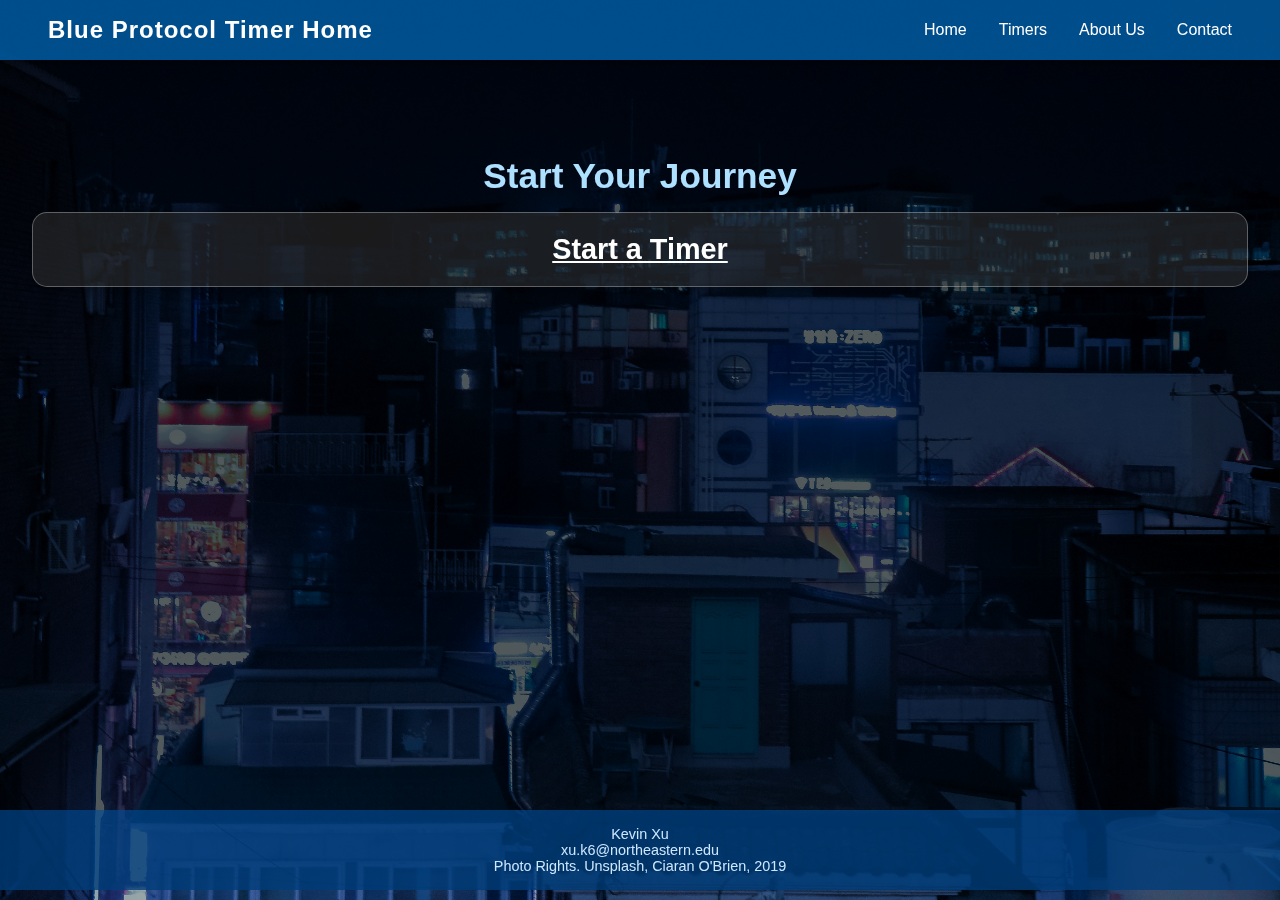
<file: index.html>
<!DOCTYPE html>
<html lang="en">
<head>
    <meta charset="UTF-8">
    <meta name="viewport" content="width=device-width, initial-scale=1.0">
    <title>Blue Protocol Boss Timer Home</title>
    <link rel="stylesheet" href="style.css">
</head>
<body>
    <header>
        <div class="logo">Blue Protocol Timer Home</div>
        <nav>
            <ul>
                <li><a href="index.html">Home</a></li>
                <li><a href="timers.html">Timers</a></li>
                <li><a href="abtus.html">About Us</a></li>
                <li><a href="contact.html">Contact</a></li>
            </ul>
        </nav>
    </header>

    <main>
        <section class="content">
            <h1>Start Your Journey</h1>
            <h2><a href="timers.html">Start a Timer</a></h2>
            
        </section>
    </main>

    <footer>
        <p>Kevin Xu<br>xu.k6@northeastern.edu<br>Photo Rights. Unsplash, Ciaran O'Brien, 2019</p>
    </footer>
</body>
</html>
</file>
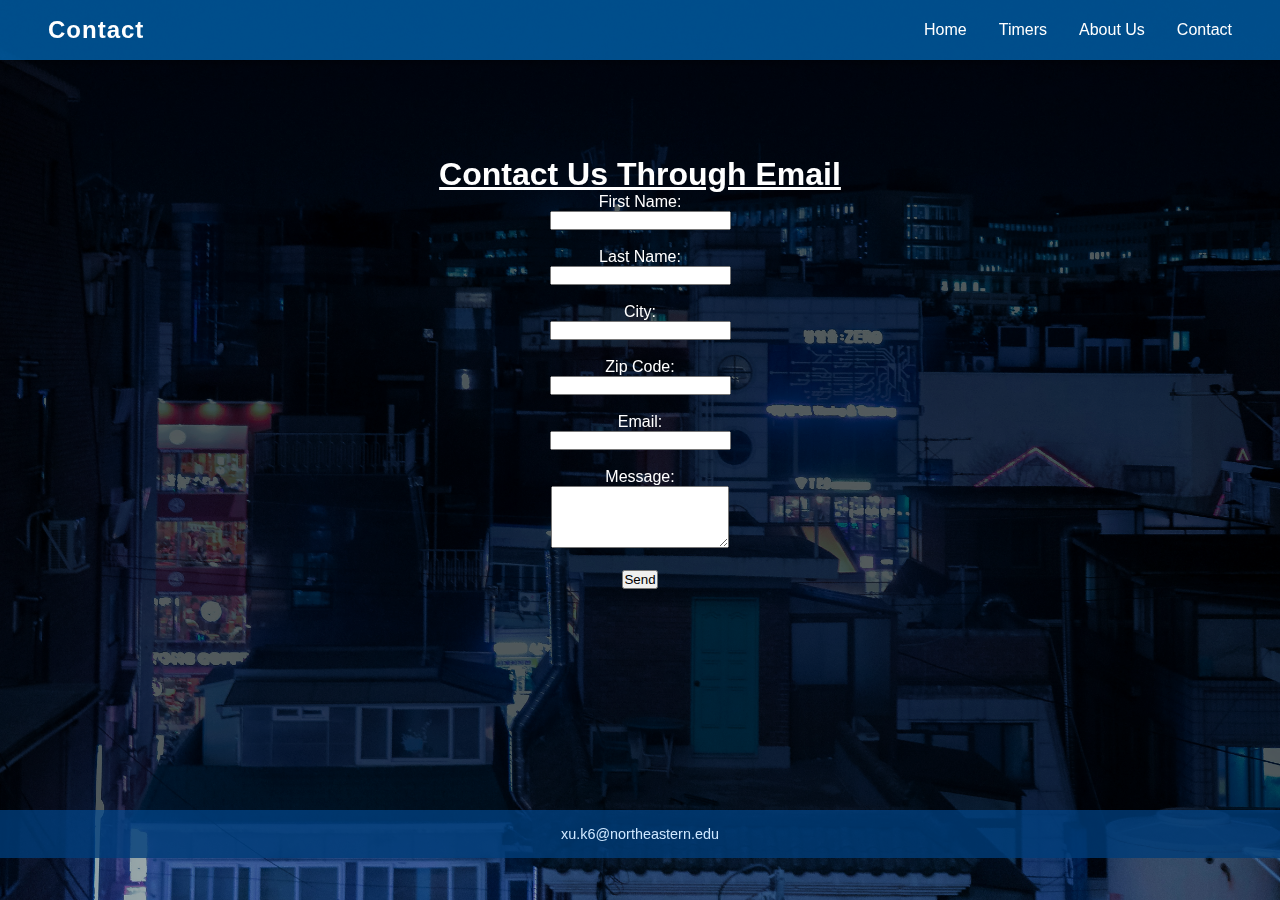
<file: contact.html>
<!DOCTYPE html>
<html lang="en">
<head>
    <meta charset="UTF-8">
    <meta name="viewport" content="width=device-width, initial-scale=1.0">
    <title>Blue Protocol Boss Timer Contact</title>
    <link rel="stylesheet" href="style.css">
</head>
<body>
    <header>
        <div class="logo">Contact</div>
        <nav>
            <ul>
                <li><a href="index.html">Home</a></li>
                <li><a href="timers.html">Timers</a></li>
                <li><a href="abtus.html">About Us</a></li>
                <li><a href="contact.html">Contact</a></li>
            </ul>
        </nav>
    </header>

    <main>
        <section class="mailpage">
            <h1><a href="https://mail.google.com/mail/?view=cm&fs=1&to=xu.k6@northeastern.edu" target="_blank">Contact Us Through Email</a></h1>
            
        </section>

        <form id="contact-form">
    <label for="fname">First Name:</label><br>
    <input type="text" id="fname" name="fname" required>
    <span class="error" id="fname-error"></span><br><br>

    <label for="lname">Last Name:</label><br>
    <input type="text" id="lname" name="lname" required>
    <span class="error" id="lname-error"></span><br><br>

    <label for="city">City:</label><br>
    <input type="text" id="city" name="city" required>
    <span class="error" id="city-error"></span><br><br>

    <label for="zip">Zip Code:</label><br>
    <input type="text" id="zip" name="zip" required>
    <span class="error" id="zip-error"></span><br><br>

    <label for="email">Email:</label><br>
    <input type="email" id="email" name="email" required>
    <span class="error" id="email-error"></span><br><br>

    <label for="message">Message:</label><br>
    <textarea id="message" name="message" rows="4" required></textarea>
    <span class="error" id="message-error"></span><br><br>

    <button type="submit">Send</button>
        </form>



    </main>

    <footer>
        <p>xu.k6@northeastern.edu</p>
    </footer>


<script>
document.getElementById("contact-form").addEventListener("submit", function(event) {
    event.preventDefault();

    let valid = true;


    const fname = document.getElementById("fname");
    const lname = document.getElementById("lname");
    const city = document.getElementById("city");
    const zip = document.getElementById("zip");
    const email = document.getElementById("email");


    function capFirst(str) {
        return str.charAt(0).toUpperCase() + str.slice(1).toLowerCase();
    }

    fname.value = capFirst(fname.value.trim());
    lname.value = capFirst(lname.value.trim());
    city.value = capFirst(city.value.trim());


    const zipPattern = /^[0-9]{5}$/;
    if (!zipPattern.test(zip.value)) {
        document.getElementById("zip-error").textContent = "ZIP must be 5 digits.";
        valid = false;
    } else {
        document.getElementById("zip-error").textContent = "";
    }


    const emailPattern = /^[^\s@]+@[^\s@]+\.[^\s@]+$/;
    if (!emailPattern.test(email.value)) {
        document.getElementById("email-error").textContent = "Enter a valid email.";
        valid = false;
    } else {
        document.getElementById("email-error").textContent = "";
    }

    if (valid) {
        alert("Form submitted successfully!");
        this.submit();
    }
});
</script>

</body>
</html>
</file>
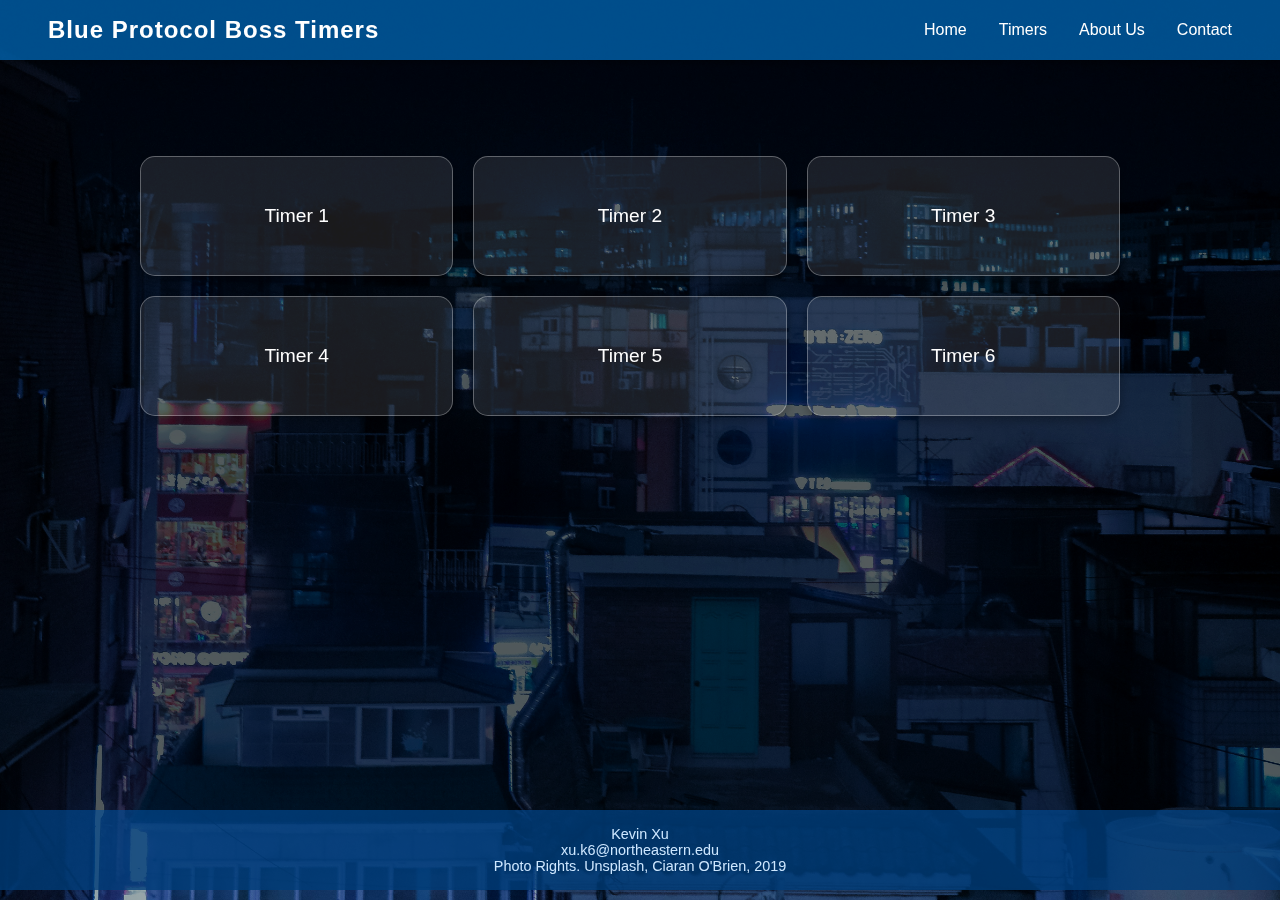
<file: timers.html>
<!DOCTYPE html>
<html lang="en">
<head>
    <meta charset="UTF-8">
    <meta name="viewport" content="width=device-width, initial-scale=1.0">
    <title>Blue Protocol Boss Timer</title>
    <link rel="stylesheet" href="style.css">
</head>
<body>
    <header>
        <div class="logo">Blue Protocol Boss Timers</div>
        <nav>
            <ul>
                <li><a href="index.html">Home</a></li>
                <li><a href="timers.html">Timers</a></li>
                <li><a href="abtus.html">About Us</a></li>
                <li><a href="contact.html">Contact</a></li>
            </ul>
        </nav>
    </header>

    <main>
        <section class="timer_content">
             <div class="timer-container">
    
                <div class="timer-box">Timer 1</div>
                <div class="timer-box">Timer 2</div>
                <div class="timer-box">Timer 3</div>
                <div class="timer-box">Timer 4</div>
                <div class="timer-box">Timer 5</div>
                <div class="timer-box">Timer 6</div>
    </div>
            
        </section>
    </main>

    <footer>
        <p>Kevin Xu<br>xu.k6@northeastern.edu<br>Photo Rights. Unsplash, Ciaran O'Brien, 2019</p>
    </footer>
</body>
</html>
</file>
<file: style.css>
* {
    margin: 0;
    padding: 0;
    box-sizing: border-box;
}

body {
    font-family: 'Segoe UI', Tahoma, Geneva, Verdana, sans-serif;
    color: #fff;
    background-image: url('images/posterpage.jpg');
    background-size: cover;
    background-position: center;
    background-attachment: fixed;
    backdrop-filter: brightness(0.7);
    min-height: 100vh;
}


header {
    background-color: rgba(0, 90, 160, 0.85);
    display: flex;
    justify-content: space-between;
    align-items: center;
    padding: 1rem 3rem;
    box-shadow: 0 2px 8px rgba(0, 0, 0, 0.4);
}

.logo {
    font-size: 1.5rem;
    font-weight: bold;
    letter-spacing: 1px;
}

nav ul {
    list-style: none;
    display: flex;
    gap: 2rem;
}

nav ul li a {
    text-decoration: none;
    color: #fff;
    font-weight: 500;
    transition: color 0.3s, border-bottom 0.3s;
}

nav ul li a:hover {
    color: #cde7ff;
    border-bottom: 2px solid #cde7ff;
}


main {
    text-align: center;
    padding: 6rem 2rem;
    background-color: rgba(0, 0, 0, 0.45);
    min-height: calc(100vh - 150px);
}

.content h2 a{
    color: #ffffff;
}

.content h2 a:visited,
.content h2 a:hover,
.content h2 a:active {
    color: white;
}

.content h1 {
    font-size: 2.2rem;
    margin-bottom: 1rem;
    color: #aee0ff;
}

.content h2 {background-color: rgba(255, 255, 255, 0.1);
    padding: 20px 40px;
    border-radius: 15px;
    text-align: center;
    font-size: 1.8rem;
    color: #ffffff;
    border: 1px solid rgba(255, 255, 255, 0.3); 
    box-shadow: 0 4px 15px rgba(0, 0, 0, 0.3);
    backdrop-filter: blur(6px);

}

.timer-container {
    display: flex;
    flex-wrap: wrap;               
    justify-content: flex-start;   
    gap: 20px;                    
    max-width: 1000px;              
    margin: 0 auto;                 
}

.timer-box {
    background-color: rgba(255, 255, 255, 0.1);
    border: 1px solid rgba(255, 255, 255, 0.3);
    border-radius: 15px;
    color: #ffffff;
    width: calc(33.33% - 20px);     
    height: 120px;                  
    display: flex;
    justify-content: center;
    align-items: center;
    font-size: 1.2rem;
    box-shadow: 0 4px 12px rgba(0, 0, 0, 0.3);
    transition: transform 0.2s, background-color 0.3s;
}

.content p {
    font-size: 1.1rem;
    max-width: 700px;
    margin: 0 auto;
    line-height: 1.6;
    color: #e0e0e0;
}


footer {
    background-color: rgba(0, 60, 120, 0.8);
    text-align: center;
    padding: 1rem 0;
    font-size: 0.9rem;
    color: #cde7ff;
    position: relative;
    bottom: 0;
    width: 100%;
}

main .column {
    display: inline-block;
    vertical-align: top;
    width: 32%;
    margin: 1%;
    background: rgba(255, 255, 255, 0.05);
    padding: 20px;
    border-radius: 10px;
    text-align: left;
}


main .column > ol {
    font-weight: bold;
    font-size: 1.4rem;
    margin-bottom: 10px;
    list-style: none;
    padding: 0;
}

main .column ul li {
    margin-bottom: 8px;
}

.mailpage h1 a{
    color: #ffffff;
}

.mailpage h1 a:visited,
.mailpage h1 a:hover,
.mailpage h1 a:active {
    color: rgb(233, 160, 255);
}
</file>
